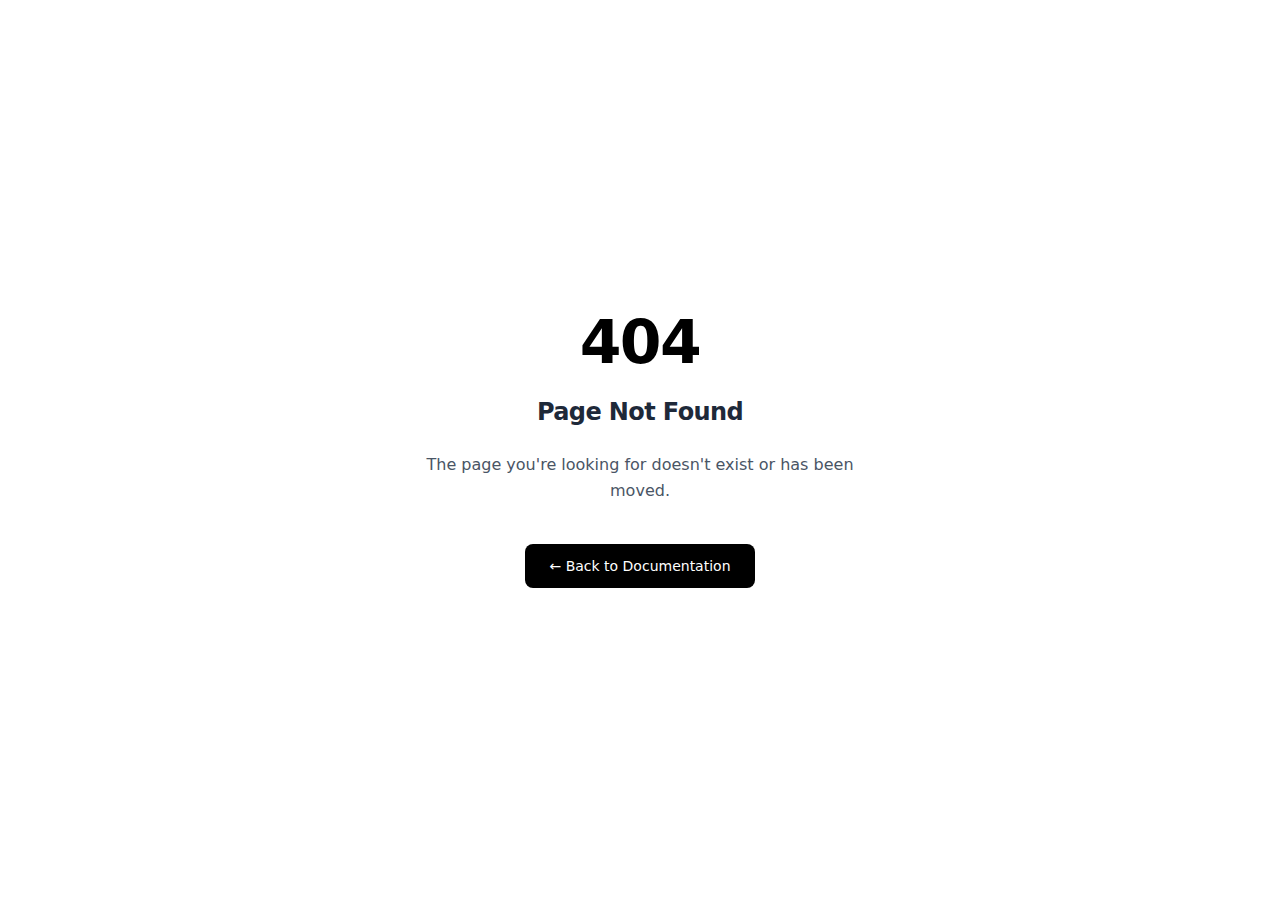
<file: 404/index.html>
<!DOCTYPE html><!--4wSIn0LPrOuQTL_f_oJ9L--><html lang="en"><head><meta charSet="utf-8"/><meta name="viewport" content="width=device-width, initial-scale=1"/><link rel="stylesheet" href="/_next/static/chunks/4f1b1506632de791.css" data-precedence="next"/><link rel="preload" as="script" fetchPriority="low" href="/_next/static/chunks/5bcee453cc4bce6d.js"/><script src="/_next/static/chunks/82abf2d65f5428ae.js" async=""></script><script src="/_next/static/chunks/0afa5e999b6c353a.js" async=""></script><script src="/_next/static/chunks/4b5ae5ebb2087f0d.js" async=""></script><script src="/_next/static/chunks/turbopack-d49027e317e54c1d.js" async=""></script><script src="/_next/static/chunks/ff1a16fafef87110.js" async=""></script><script src="/_next/static/chunks/d2be314c3ece3fbe.js" async=""></script><script src="/_next/static/chunks/7c92e96509cd355e.js" async=""></script><meta name="robots" content="noindex"/><meta name="next-size-adjust" content=""/><title>SID - Semantic Interaction Description</title><meta name="description" content="Official documentation for the SID (Semantic Interaction Description) standard - an accessibility standard for AI agents, enabling effective interactions with web applications."/><meta name="author" content="SID Standard"/><meta name="keywords" content="SID,Semantic Interaction Description,AI agents,web accessibility,browser automation,web standard,JavaScript API"/><meta name="creator" content="SID Standard"/><meta name="robots" content="index, follow"/><link rel="canonical" href="https://sid-standard.github.io/"/><meta property="og:title" content="SID - Semantic Interaction Description"/><meta property="og:description" content="Official documentation for the SID standard - an accessibility standard for AI agents."/><meta property="og:url" content="https://sid-standard.github.io/"/><meta property="og:site_name" content="SID Standard"/><meta property="og:locale" content="en_US"/><meta property="og:image" content="https://sid-standard.github.io/og.png"/><meta property="og:image:width" content="1200"/><meta property="og:image:height" content="630"/><meta property="og:image:alt" content="SID - Semantic Interaction Description"/><meta property="og:type" content="website"/><meta name="twitter:card" content="summary_large_image"/><meta name="twitter:title" content="SID - Semantic Interaction Description"/><meta name="twitter:description" content="A standard that enables AI agents to understand and interact with web applications reliably and efficiently."/><meta name="twitter:image" content="https://sid-standard.github.io/og.png"/><link rel="icon" href="/favicon.ico?favicon.c2cf7d0b.ico" sizes="48x48" type="image/x-icon"/><script src="/_next/static/chunks/a6dad97d9634a72d.js" noModule=""></script></head><body class="geist_a71539c9-module__T19VSG__variable geist_mono_8d43a2aa-module__8Li5zG__variable antialiased"><div hidden=""><!--$--><!--/$--></div><div class="flex min-h-screen items-center justify-center bg-white"><main class="flex flex-col items-center gap-6 p-8 text-center"><h1 class="text-6xl font-bold text-black">404</h1><h2 class="text-2xl font-semibold text-gray-800">Page Not Found</h2><p class="max-w-md text-gray-600">The page you&#x27;re looking for doesn&#x27;t exist or has been moved.</p><a class="mt-4 inline-flex items-center gap-2 rounded-md bg-black px-6 py-3 text-sm font-medium text-white transition-colors hover:bg-gray-800" href="/">← Back to Documentation</a></main></div><!--$--><!--/$--><script src="/_next/static/chunks/5bcee453cc4bce6d.js" id="_R_" async=""></script><script>(self.__next_f=self.__next_f||[]).push([0])</script><script>self.__next_f.push([1,"1:\"$Sreact.fragment\"\n2:I[39756,[\"/_next/static/chunks/ff1a16fafef87110.js\",\"/_next/static/chunks/d2be314c3ece3fbe.js\"],\"default\"]\n3:I[37457,[\"/_next/static/chunks/ff1a16fafef87110.js\",\"/_next/static/chunks/d2be314c3ece3fbe.js\"],\"default\"]\n4:I[22016,[\"/_next/static/chunks/7c92e96509cd355e.js\"],\"\"]\n5:I[97367,[\"/_next/static/chunks/ff1a16fafef87110.js\",\"/_next/static/chunks/d2be314c3ece3fbe.js\"],\"OutletBoundary\"]\n6:\"$Sreact.suspense\"\n8:I[97367,[\"/_next/static/chunks/ff1a16fafef87110.js\",\"/_next/static/chunks/d2be314c3ece3fbe.js\"],\"ViewportBoundary\"]\na:I[97367,[\"/_next/static/chunks/ff1a16fafef87110.js\",\"/_next/static/chunks/d2be314c3ece3fbe.js\"],\"MetadataBoundary\"]\nc:I[68027,[\"/_next/static/chunks/ff1a16fafef87110.js\",\"/_next/static/chunks/d2be314c3ece3fbe.js\"],\"default\"]\n:HL[\"/_next/static/chunks/4f1b1506632de791.css\",\"style\"]\n"])</script><script>self.__next_f.push([1,"0:{\"P\":null,\"b\":\"4wSIn0LPrOuQTL_f-oJ9L\",\"c\":[\"\",\"_not-found\",\"\"],\"q\":\"\",\"i\":false,\"f\":[[[\"\",{\"children\":[\"/_not-found\",{\"children\":[\"__PAGE__\",{}]}]},\"$undefined\",\"$undefined\",true],[[\"$\",\"$1\",\"c\",{\"children\":[[[\"$\",\"link\",\"0\",{\"rel\":\"stylesheet\",\"href\":\"/_next/static/chunks/4f1b1506632de791.css\",\"precedence\":\"next\",\"crossOrigin\":\"$undefined\",\"nonce\":\"$undefined\"}]],[\"$\",\"html\",null,{\"lang\":\"en\",\"children\":[\"$\",\"body\",null,{\"className\":\"geist_a71539c9-module__T19VSG__variable geist_mono_8d43a2aa-module__8Li5zG__variable antialiased\",\"children\":[\"$\",\"$L2\",null,{\"parallelRouterKey\":\"children\",\"error\":\"$undefined\",\"errorStyles\":\"$undefined\",\"errorScripts\":\"$undefined\",\"template\":[\"$\",\"$L3\",null,{}],\"templateStyles\":\"$undefined\",\"templateScripts\":\"$undefined\",\"notFound\":[[\"$\",\"div\",null,{\"className\":\"flex min-h-screen items-center justify-center bg-white\",\"children\":[\"$\",\"main\",null,{\"className\":\"flex flex-col items-center gap-6 p-8 text-center\",\"children\":[[\"$\",\"h1\",null,{\"className\":\"text-6xl font-bold text-black\",\"children\":\"404\"}],[\"$\",\"h2\",null,{\"className\":\"text-2xl font-semibold text-gray-800\",\"children\":\"Page Not Found\"}],[\"$\",\"p\",null,{\"className\":\"max-w-md text-gray-600\",\"children\":\"The page you're looking for doesn't exist or has been moved.\"}],[\"$\",\"$L4\",null,{\"href\":\"/\",\"className\":\"mt-4 inline-flex items-center gap-2 rounded-md bg-black px-6 py-3 text-sm font-medium text-white transition-colors hover:bg-gray-800\",\"children\":\"← Back to Documentation\"}]]}]}],[]],\"forbidden\":\"$undefined\",\"unauthorized\":\"$undefined\"}]}]}]]}],{\"children\":[[\"$\",\"$1\",\"c\",{\"children\":[null,[\"$\",\"$L2\",null,{\"parallelRouterKey\":\"children\",\"error\":\"$undefined\",\"errorStyles\":\"$undefined\",\"errorScripts\":\"$undefined\",\"template\":[\"$\",\"$L3\",null,{}],\"templateStyles\":\"$undefined\",\"templateScripts\":\"$undefined\",\"notFound\":\"$undefined\",\"forbidden\":\"$undefined\",\"unauthorized\":\"$undefined\"}]]}],{\"children\":[[\"$\",\"$1\",\"c\",{\"children\":[[\"$\",\"div\",null,{\"className\":\"flex min-h-screen items-center justify-center bg-white\",\"children\":[\"$\",\"main\",null,{\"className\":\"flex flex-col items-center gap-6 p-8 text-center\",\"children\":[[\"$\",\"h1\",null,{\"className\":\"text-6xl font-bold text-black\",\"children\":\"404\"}],[\"$\",\"h2\",null,{\"className\":\"text-2xl font-semibold text-gray-800\",\"children\":\"Page Not Found\"}],[\"$\",\"p\",null,{\"className\":\"max-w-md text-gray-600\",\"children\":\"The page you're looking for doesn't exist or has been moved.\"}],[\"$\",\"$L4\",null,{\"href\":\"/\",\"className\":\"mt-4 inline-flex items-center gap-2 rounded-md bg-black px-6 py-3 text-sm font-medium text-white transition-colors hover:bg-gray-800\",\"children\":\"← Back to Documentation\"}]]}]}],[[\"$\",\"script\",\"script-0\",{\"src\":\"/_next/static/chunks/7c92e96509cd355e.js\",\"async\":true,\"nonce\":\"$undefined\"}]],[\"$\",\"$L5\",null,{\"children\":[\"$\",\"$6\",null,{\"name\":\"Next.MetadataOutlet\",\"children\":\"$@7\"}]}]]}],{},null,false,false]},null,false,false]},null,false,false],[\"$\",\"$1\",\"h\",{\"children\":[[\"$\",\"meta\",null,{\"name\":\"robots\",\"content\":\"noindex\"}],[\"$\",\"$L8\",null,{\"children\":\"$L9\"}],[\"$\",\"div\",null,{\"hidden\":true,\"children\":[\"$\",\"$La\",null,{\"children\":[\"$\",\"$6\",null,{\"name\":\"Next.Metadata\",\"children\":\"$Lb\"}]}]}],[\"$\",\"meta\",null,{\"name\":\"next-size-adjust\",\"content\":\"\"}]]}],false]],\"m\":\"$undefined\",\"G\":[\"$c\",\"$undefined\"],\"S\":true}\n"])</script><script>self.__next_f.push([1,"9:[[\"$\",\"meta\",\"0\",{\"charSet\":\"utf-8\"}],[\"$\",\"meta\",\"1\",{\"name\":\"viewport\",\"content\":\"width=device-width, initial-scale=1\"}]]\n"])</script><script>self.__next_f.push([1,"d:I[27201,[\"/_next/static/chunks/ff1a16fafef87110.js\",\"/_next/static/chunks/d2be314c3ece3fbe.js\"],\"IconMark\"]\n7:null\n"])</script><script>self.__next_f.push([1,"b:[[\"$\",\"title\",\"0\",{\"children\":\"SID - Semantic Interaction Description\"}],[\"$\",\"meta\",\"1\",{\"name\":\"description\",\"content\":\"Official documentation for the SID (Semantic Interaction Description) standard - an accessibility standard for AI agents, enabling effective interactions with web applications.\"}],[\"$\",\"meta\",\"2\",{\"name\":\"author\",\"content\":\"SID Standard\"}],[\"$\",\"meta\",\"3\",{\"name\":\"keywords\",\"content\":\"SID,Semantic Interaction Description,AI agents,web accessibility,browser automation,web standard,JavaScript API\"}],[\"$\",\"meta\",\"4\",{\"name\":\"creator\",\"content\":\"SID Standard\"}],[\"$\",\"meta\",\"5\",{\"name\":\"robots\",\"content\":\"index, follow\"}],[\"$\",\"link\",\"6\",{\"rel\":\"canonical\",\"href\":\"https://sid-standard.github.io/\"}],[\"$\",\"meta\",\"7\",{\"property\":\"og:title\",\"content\":\"SID - Semantic Interaction Description\"}],[\"$\",\"meta\",\"8\",{\"property\":\"og:description\",\"content\":\"Official documentation for the SID standard - an accessibility standard for AI agents.\"}],[\"$\",\"meta\",\"9\",{\"property\":\"og:url\",\"content\":\"https://sid-standard.github.io/\"}],[\"$\",\"meta\",\"10\",{\"property\":\"og:site_name\",\"content\":\"SID Standard\"}],[\"$\",\"meta\",\"11\",{\"property\":\"og:locale\",\"content\":\"en_US\"}],[\"$\",\"meta\",\"12\",{\"property\":\"og:image\",\"content\":\"https://sid-standard.github.io/og.png\"}],[\"$\",\"meta\",\"13\",{\"property\":\"og:image:width\",\"content\":\"1200\"}],[\"$\",\"meta\",\"14\",{\"property\":\"og:image:height\",\"content\":\"630\"}],[\"$\",\"meta\",\"15\",{\"property\":\"og:image:alt\",\"content\":\"SID - Semantic Interaction Description\"}],[\"$\",\"meta\",\"16\",{\"property\":\"og:type\",\"content\":\"website\"}],[\"$\",\"meta\",\"17\",{\"name\":\"twitter:card\",\"content\":\"summary_large_image\"}],[\"$\",\"meta\",\"18\",{\"name\":\"twitter:title\",\"content\":\"SID - Semantic Interaction Description\"}],[\"$\",\"meta\",\"19\",{\"name\":\"twitter:description\",\"content\":\"A standard that enables AI agents to understand and interact with web applications reliably and efficiently.\"}],[\"$\",\"meta\",\"20\",{\"name\":\"twitter:image\",\"content\":\"https://sid-standard.github.io/og.png\"}],[\"$\",\"link\",\"21\",{\"rel\":\"icon\",\"href\":\"/favicon.ico?favicon.c2cf7d0b.ico\",\"sizes\":\"48x48\",\"type\":\"image/x-icon\"}],[\"$\",\"$Ld\",\"22\",{}]]\n"])</script></body></html>
</file>
<file: _next/static/chunks/4f1b1506632de791.css>
@font-face{font-family:Geist;font-style:normal;font-weight:100 900;font-display:swap;src:url(../media/8a480f0b521d4e75-s.8e0177b5.woff2)format("woff2");unicode-range:U+301,U+400-45F,U+490-491,U+4B0-4B1,U+2116}@font-face{font-family:Geist;font-style:normal;font-weight:100 900;font-display:swap;src:url(../media/7178b3e590c64307-s.b97b3418.woff2)format("woff2");unicode-range:U+100-2BA,U+2BD-2C5,U+2C7-2CC,U+2CE-2D7,U+2DD-2FF,U+304,U+308,U+329,U+1D00-1DBF,U+1E00-1E9F,U+1EF2-1EFF,U+2020,U+20A0-20AB,U+20AD-20C0,U+2113,U+2C60-2C7F,U+A720-A7FF}@font-face{font-family:Geist;font-style:normal;font-weight:100 900;font-display:swap;src:url(../media/caa3a2e1cccd8315-s.p.853070df.woff2)format("woff2");unicode-range:U+??,U+131,U+152-153,U+2BB-2BC,U+2C6,U+2DA,U+2DC,U+304,U+308,U+329,U+2000-206F,U+20AC,U+2122,U+2191,U+2193,U+2212,U+2215,U+FEFF,U+FFFD}@font-face{font-family:Geist Fallback;src:local(Arial);ascent-override:95.94%;descent-override:28.16%;line-gap-override:0.0%;size-adjust:104.76%}.geist_a71539c9-module__T19VSG__className{font-family:Geist,Geist Fallback;font-style:normal}.geist_a71539c9-module__T19VSG__variable{--font-geist-sans:"Geist","Geist Fallback"}
@font-face{font-family:Geist Mono;font-style:normal;font-weight:100 900;font-display:swap;src:url(../media/4fa387ec64143e14-s.c1fdd6c2.woff2)format("woff2");unicode-range:U+301,U+400-45F,U+490-491,U+4B0-4B1,U+2116}@font-face{font-family:Geist Mono;font-style:normal;font-weight:100 900;font-display:swap;src:url(../media/bbc41e54d2fcbd21-s.799d8ef8.woff2)format("woff2");unicode-range:U+100-2BA,U+2BD-2C5,U+2C7-2CC,U+2CE-2D7,U+2DD-2FF,U+304,U+308,U+329,U+1D00-1DBF,U+1E00-1E9F,U+1EF2-1EFF,U+2020,U+20A0-20AB,U+20AD-20C0,U+2113,U+2C60-2C7F,U+A720-A7FF}@font-face{font-family:Geist Mono;font-style:normal;font-weight:100 900;font-display:swap;src:url(../media/797e433ab948586e-s.p.dbea232f.woff2)format("woff2");unicode-range:U+??,U+131,U+152-153,U+2BB-2BC,U+2C6,U+2DA,U+2DC,U+304,U+308,U+329,U+2000-206F,U+20AC,U+2122,U+2191,U+2193,U+2212,U+2215,U+FEFF,U+FFFD}@font-face{font-family:Geist Mono Fallback;src:local(Arial);ascent-override:74.67%;descent-override:21.92%;line-gap-override:0.0%;size-adjust:134.59%}.geist_mono_8d43a2aa-module__8Li5zG__className{font-family:Geist Mono,Geist Mono Fallback;font-style:normal}.geist_mono_8d43a2aa-module__8Li5zG__variable{--font-geist-mono:"Geist Mono","Geist Mono Fallback"}
@layer properties{@supports (((-webkit-hyphens:none)) and (not (margin-trim:inline))) or ((-moz-orient:inline) and (not (color:rgb(from red r g b)))){*,:before,:after,::backdrop{--tw-space-y-reverse:0;--tw-border-style:solid;--tw-leading:initial;--tw-font-weight:initial;--tw-tracking:initial;--tw-shadow:0 0 #0000;--tw-shadow-color:initial;--tw-shadow-alpha:100%;--tw-inset-shadow:0 0 #0000;--tw-inset-shadow-color:initial;--tw-inset-shadow-alpha:100%;--tw-ring-color:initial;--tw-ring-shadow:0 0 #0000;--tw-inset-ring-color:initial;--tw-inset-ring-shadow:0 0 #0000;--tw-ring-inset:initial;--tw-ring-offset-width:0px;--tw-ring-offset-color:#fff;--tw-ring-offset-shadow:0 0 #0000;--tw-outline-style:solid;--tw-blur:initial;--tw-brightness:initial;--tw-contrast:initial;--tw-grayscale:initial;--tw-hue-rotate:initial;--tw-invert:initial;--tw-opacity:initial;--tw-saturate:initial;--tw-sepia:initial;--tw-drop-shadow:initial;--tw-drop-shadow-color:initial;--tw-drop-shadow-alpha:100%;--tw-drop-shadow-size:initial;--tw-ease:initial;--tw-duration:initial;--tw-animation-delay:0s;--tw-animation-direction:normal;--tw-animation-duration:initial;--tw-animation-fill-mode:none;--tw-animation-iteration-count:1;--tw-enter-blur:0;--tw-enter-opacity:1;--tw-enter-rotate:0;--tw-enter-scale:1;--tw-enter-translate-x:0;--tw-enter-translate-y:0;--tw-exit-blur:0;--tw-exit-opacity:1;--tw-exit-rotate:0;--tw-exit-scale:1;--tw-exit-translate-x:0;--tw-exit-translate-y:0}}}@layer theme{:root,:host{--color-red-400:#ff6568;--color-red-500:#fb2c36;--color-red-600:#e40014;--color-green-400:#05df72;--color-green-500:#00c758;--color-green-600:#00a544;--color-gray-600:#4a5565;--color-gray-800:#1e2939;--color-black:#000;--color-white:#fff;--spacing:.25rem;--container-sm:24rem;--container-md:28rem;--container-4xl:56rem;--container-7xl:80rem;--text-xs:.75rem;--text-xs--line-height:calc(1/.75);--text-sm:.875rem;--text-sm--line-height:calc(1.25/.875);--text-base:1rem;--text-base--line-height:calc(1.5/1);--text-lg:1.125rem;--text-lg--line-height:calc(1.75/1.125);--text-xl:1.25rem;--text-xl--line-height:calc(1.75/1.25);--text-2xl:1.5rem;--text-2xl--line-height:calc(2/1.5);--text-3xl:1.875rem;--text-3xl--line-height:calc(2.25/1.875);--text-4xl:2.25rem;--text-4xl--line-height:calc(2.5/2.25);--text-6xl:3.75rem;--text-6xl--line-height:1;--font-weight-normal:400;--font-weight-medium:500;--font-weight-semibold:600;--font-weight-bold:700;--tracking-tight:-.025em;--tracking-wide:.025em;--leading-relaxed:1.625;--radius-xs:.125rem;--ease-in-out:cubic-bezier(.4,0,.2,1);--default-transition-duration:.15s;--default-transition-timing-function:cubic-bezier(.4,0,.2,1);--default-font-family:var(--font-geist-sans);--default-mono-font-family:var(--font-geist-mono)}@supports (color:lab(0% 0 0)){:root,:host{--color-red-400:lab(63.7053% 60.7449 31.3109);--color-red-500:lab(55.4814% 75.0732 48.8528);--color-red-600:lab(48.4493% 77.4328 61.5452);--color-green-400:lab(78.503% -64.9265 39.7492);--color-green-500:lab(70.5521% -66.5147 45.8072);--color-green-600:lab(59.0978% -58.6621 41.2579);--color-gray-600:lab(35.6337% -1.58697 -10.8425);--color-gray-800:lab(16.1051% -1.18239 -11.7533)}}}@layer base{*,:after,:before,::backdrop{box-sizing:border-box;border:0 solid;margin:0;padding:0}::file-selector-button{box-sizing:border-box;border:0 solid;margin:0;padding:0}html,:host{-webkit-text-size-adjust:100%;tab-size:4;line-height:1.5;font-family:var(--default-font-family,ui-sans-serif,system-ui,sans-serif,"Apple Color Emoji","Segoe UI Emoji","Segoe UI Symbol","Noto Color Emoji");font-feature-settings:var(--default-font-feature-settings,normal);font-variation-settings:var(--default-font-variation-settings,normal);-webkit-tap-highlight-color:transparent}hr{height:0;color:inherit;border-top-width:1px}abbr:where([title]){-webkit-text-decoration:underline dotted;text-decoration:underline dotted}h1,h2,h3,h4,h5,h6{font-size:inherit;font-weight:inherit}a{color:inherit;-webkit-text-decoration:inherit;-webkit-text-decoration:inherit;-webkit-text-decoration:inherit;-webkit-text-decoration:inherit;text-decoration:inherit}b,strong{font-weight:bolder}code,kbd,samp,pre{font-family:var(--default-mono-font-family,ui-monospace,SFMono-Regular,Menlo,Monaco,Consolas,"Liberation Mono","Courier New",monospace);font-feature-settings:var(--default-mono-font-feature-settings,normal);font-variation-settings:var(--default-mono-font-variation-settings,normal);font-size:1em}small{font-size:80%}sub,sup{vertical-align:baseline;font-size:75%;line-height:0;position:relative}sub{bottom:-.25em}sup{top:-.5em}table{text-indent:0;border-color:inherit;border-collapse:collapse}:-moz-focusring{outline:auto}progress{vertical-align:baseline}summary{display:list-item}ol,ul,menu{list-style:none}img,svg,video,canvas,audio,iframe,embed,object{vertical-align:middle;display:block}img,video{max-width:100%;height:auto}button,input,select,optgroup,textarea{font:inherit;font-feature-settings:inherit;font-variation-settings:inherit;letter-spacing:inherit;color:inherit;opacity:1;background-color:#0000;border-radius:0}::file-selector-button{font:inherit;font-feature-settings:inherit;font-variation-settings:inherit;letter-spacing:inherit;color:inherit;opacity:1;background-color:#0000;border-radius:0}:where(select:is([multiple],[size])) optgroup{font-weight:bolder}:where(select:is([multiple],[size])) optgroup option{padding-inline-start:20px}::file-selector-button{margin-inline-end:4px}::placeholder{opacity:1}@supports (not ((-webkit-appearance:-apple-pay-button))) or (contain-intrinsic-size:1px){::placeholder{color:currentColor}@supports (color:color-mix(in lab, red, red)){::placeholder{color:color-mix(in oklab,currentcolor 50%,transparent)}}}textarea{resize:vertical}::-webkit-search-decoration{-webkit-appearance:none}::-webkit-date-and-time-value{min-height:1lh;text-align:inherit}::-webkit-datetime-edit{display:inline-flex}::-webkit-datetime-edit-fields-wrapper{padding:0}::-webkit-datetime-edit{padding-block:0}::-webkit-datetime-edit-year-field{padding-block:0}::-webkit-datetime-edit-month-field{padding-block:0}::-webkit-datetime-edit-day-field{padding-block:0}::-webkit-datetime-edit-hour-field{padding-block:0}::-webkit-datetime-edit-minute-field{padding-block:0}::-webkit-datetime-edit-second-field{padding-block:0}::-webkit-datetime-edit-millisecond-field{padding-block:0}::-webkit-datetime-edit-meridiem-field{padding-block:0}::-webkit-calendar-picker-indicator{line-height:1}:-moz-ui-invalid{box-shadow:none}button,input:where([type=button],[type=reset],[type=submit]){appearance:button}::file-selector-button{appearance:button}::-webkit-inner-spin-button{height:auto}::-webkit-outer-spin-button{height:auto}[hidden]:where(:not([hidden=until-found])){display:none!important}*{border-color:var(--border);outline-color:var(--ring)}@supports (color:color-mix(in lab, red, red)){*{outline-color:color-mix(in oklab,var(--ring)50%,transparent)}}body{background-color:var(--background);color:var(--foreground)}html{-webkit-font-smoothing:antialiased;-moz-osx-font-smoothing:grayscale;font-size:16px;line-height:1.6}h1,h2,h3,h4,h5,h6{--tw-font-weight:var(--font-weight-semibold);font-weight:var(--font-weight-semibold);--tw-tracking:var(--tracking-tight);letter-spacing:var(--tracking-tight)}h1{font-size:var(--text-3xl);line-height:var(--tw-leading,var(--text-3xl--line-height))}@media (min-width:48rem){h1{font-size:var(--text-4xl);line-height:var(--tw-leading,var(--text-4xl--line-height))}}h2{font-size:var(--text-2xl);line-height:var(--tw-leading,var(--text-2xl--line-height))}@media (min-width:48rem){h2{font-size:var(--text-3xl);line-height:var(--tw-leading,var(--text-3xl--line-height))}}h3{font-size:var(--text-xl);line-height:var(--tw-leading,var(--text-xl--line-height))}@media (min-width:48rem){h3{font-size:var(--text-2xl);line-height:var(--tw-leading,var(--text-2xl--line-height))}}h4{font-size:var(--text-lg);line-height:var(--tw-leading,var(--text-lg--line-height))}@media (min-width:48rem){h4{font-size:var(--text-xl);line-height:var(--tw-leading,var(--text-xl--line-height))}}code{background-color:var(--muted);padding-inline:calc(var(--spacing)*1.5);padding-block:calc(var(--spacing)*.5);font-family:var(--font-geist-mono);font-size:var(--text-sm);line-height:var(--tw-leading,var(--text-sm--line-height));border-radius:.25rem}pre code{padding:calc(var(--spacing)*0);background-color:#0000}pre{border-radius:var(--radius);background-color:var(--muted);padding:calc(var(--spacing)*4);overflow-x:auto}}@layer components{.prose-container h1{margin-top:calc(var(--spacing)*0);margin-bottom:calc(var(--spacing)*6);font-size:var(--text-3xl);line-height:var(--tw-leading,var(--text-3xl--line-height));--tw-font-weight:var(--font-weight-bold);font-weight:var(--font-weight-bold)}@media (min-width:48rem){.prose-container h1{font-size:var(--text-4xl);line-height:var(--tw-leading,var(--text-4xl--line-height))}}.prose-container h2{margin-top:calc(var(--spacing)*10);margin-bottom:calc(var(--spacing)*4);border-bottom-style:var(--tw-border-style);padding-bottom:calc(var(--spacing)*2);font-size:var(--text-2xl);line-height:var(--tw-leading,var(--text-2xl--line-height));--tw-font-weight:var(--font-weight-semibold);font-weight:var(--font-weight-semibold);border-bottom-width:1px}@media (min-width:48rem){.prose-container h2{font-size:var(--text-3xl);line-height:var(--tw-leading,var(--text-3xl--line-height))}}.prose-container h3{margin-top:calc(var(--spacing)*8);margin-bottom:calc(var(--spacing)*3);font-size:var(--text-xl);line-height:var(--tw-leading,var(--text-xl--line-height));--tw-font-weight:var(--font-weight-semibold);font-weight:var(--font-weight-semibold)}@media (min-width:48rem){.prose-container h3{font-size:var(--text-2xl);line-height:var(--tw-leading,var(--text-2xl--line-height))}}.prose-container h4{margin-top:calc(var(--spacing)*6);margin-bottom:calc(var(--spacing)*2);font-size:var(--text-lg);line-height:var(--tw-leading,var(--text-lg--line-height));--tw-font-weight:var(--font-weight-semibold);font-weight:var(--font-weight-semibold)}@media (min-width:48rem){.prose-container h4{font-size:var(--text-xl);line-height:var(--tw-leading,var(--text-xl--line-height))}}.prose-container p{margin-bottom:calc(var(--spacing)*4);--tw-leading:calc(var(--spacing)*7);line-height:calc(var(--spacing)*7)}.prose-container ul,.prose-container ol{margin-bottom:calc(var(--spacing)*4);padding-left:calc(var(--spacing)*6)}.prose-container ul{list-style-type:disc}.prose-container ol{list-style-type:decimal}.prose-container li{margin-bottom:calc(var(--spacing)*2);--tw-leading:calc(var(--spacing)*7);line-height:calc(var(--spacing)*7)}.prose-container li>ul,.prose-container li>ol{margin-top:calc(var(--spacing)*2);margin-bottom:calc(var(--spacing)*0)}.prose-container a{text-underline-offset:4px;transition-property:color,background-color,border-color,outline-color,text-decoration-color,fill,stroke,--tw-gradient-from,--tw-gradient-via,--tw-gradient-to;transition-timing-function:var(--tw-ease,var(--default-transition-timing-function));transition-duration:var(--tw-duration,var(--default-transition-duration));text-decoration-line:underline}@media (hover:hover){.prose-container a:hover{color:var(--muted-foreground)}}.prose-container blockquote{margin-block:calc(var(--spacing)*4);border-left-style:var(--tw-border-style);border-left-width:4px;border-color:var(--border);padding-left:calc(var(--spacing)*4);color:var(--muted-foreground);font-style:italic}.prose-container hr{margin-block:calc(var(--spacing)*8);border-color:var(--border)}.prose-container table{margin-bottom:calc(var(--spacing)*6);border-collapse:collapse;width:100%}.prose-container th{border-style:var(--tw-border-style);border-width:1px;border-color:var(--border);background-color:var(--muted);padding-inline:calc(var(--spacing)*4);padding-block:calc(var(--spacing)*2);text-align:left;--tw-font-weight:var(--font-weight-semibold);font-weight:var(--font-weight-semibold)}.prose-container td{border-style:var(--tw-border-style);border-width:1px;border-color:var(--border);padding-inline:calc(var(--spacing)*4);padding-block:calc(var(--spacing)*2)}.prose-container pre{margin-top:calc(var(--spacing)*4);margin-bottom:calc(var(--spacing)*6)}.prose-container :not(pre)>code{background-color:var(--muted);padding-inline:calc(var(--spacing)*1.5);padding-block:calc(var(--spacing)*.5);font-family:var(--font-geist-mono);font-size:var(--text-sm);line-height:var(--tw-leading,var(--text-sm--line-height));border-radius:.25rem}.prose-container strong{--tw-font-weight:var(--font-weight-semibold);font-weight:var(--font-weight-semibold)}.prose-container em{font-style:italic}.prose-container dl{margin-bottom:calc(var(--spacing)*4)}.prose-container dt{margin-top:calc(var(--spacing)*4);--tw-font-weight:var(--font-weight-semibold);font-weight:var(--font-weight-semibold)}.prose-container dd{margin-bottom:calc(var(--spacing)*2);margin-left:calc(var(--spacing)*4);color:var(--muted-foreground)}}@layer utilities{.\@container\/card-header{container:card-header/inline-size}.visible{visibility:visible}.sr-only{clip-path:inset(50%);white-space:nowrap;border-width:0;width:1px;height:1px;margin:-1px;padding:0;position:absolute;overflow:hidden}.absolute{position:absolute}.fixed{position:fixed}.relative{position:relative}.static{position:static}.sticky{position:sticky}.inset-0{inset:calc(var(--spacing)*0)}.inset-x-0{inset-inline:calc(var(--spacing)*0)}.inset-y-0{inset-block:calc(var(--spacing)*0)}.top-0{top:calc(var(--spacing)*0)}.top-4{top:calc(var(--spacing)*4)}.right-0{right:calc(var(--spacing)*0)}.right-4{right:calc(var(--spacing)*4)}.bottom-0{bottom:calc(var(--spacing)*0)}.left-0{left:calc(var(--spacing)*0)}.z-50{z-index:50}.col-start-2{grid-column-start:2}.row-span-2{grid-row:span 2/span 2}.row-start-1{grid-row-start:1}.container{width:100%}@media (min-width:40rem){.container{max-width:40rem}}@media (min-width:48rem){.container{max-width:48rem}}@media (min-width:64rem){.container{max-width:64rem}}@media (min-width:80rem){.container{max-width:80rem}}@media (min-width:96rem){.container{max-width:96rem}}.m-0{margin:calc(var(--spacing)*0)}.mx-auto{margin-inline:auto}.my-6{margin-block:calc(var(--spacing)*6)}.mt-0{margin-top:calc(var(--spacing)*0)}.mt-2{margin-top:calc(var(--spacing)*2)}.mt-4{margin-top:calc(var(--spacing)*4)}.mt-6{margin-top:calc(var(--spacing)*6)}.mt-8{margin-top:calc(var(--spacing)*8)}.mt-12{margin-top:calc(var(--spacing)*12)}.mt-auto{margin-top:auto}.mr-2{margin-right:calc(var(--spacing)*2)}.mb-0{margin-bottom:calc(var(--spacing)*0)}.mb-1{margin-bottom:calc(var(--spacing)*1)}.mb-2{margin-bottom:calc(var(--spacing)*2)}.mb-3{margin-bottom:calc(var(--spacing)*3)}.mb-4{margin-bottom:calc(var(--spacing)*4)}.mb-6{margin-bottom:calc(var(--spacing)*6)}.mb-8{margin-bottom:calc(var(--spacing)*8)}.ml-2{margin-left:calc(var(--spacing)*2)}.ml-4{margin-left:calc(var(--spacing)*4)}.block{display:block}.flex{display:flex}.grid{display:grid}.hidden{display:none}.inline{display:inline}.inline-flex{display:inline-flex}.table{display:table}.size-4{width:calc(var(--spacing)*4);height:calc(var(--spacing)*4)}.size-8{width:calc(var(--spacing)*8);height:calc(var(--spacing)*8)}.size-9{width:calc(var(--spacing)*9);height:calc(var(--spacing)*9)}.size-10{width:calc(var(--spacing)*10);height:calc(var(--spacing)*10)}.size-full{width:100%;height:100%}.h-2\.5{height:calc(var(--spacing)*2.5)}.h-3{height:calc(var(--spacing)*3)}.h-4{height:calc(var(--spacing)*4)}.h-5{height:calc(var(--spacing)*5)}.h-6{height:calc(var(--spacing)*6)}.h-8{height:calc(var(--spacing)*8)}.h-9{height:calc(var(--spacing)*9)}.h-10{height:calc(var(--spacing)*10)}.h-12{height:calc(var(--spacing)*12)}.h-14{height:calc(var(--spacing)*14)}.h-16{height:calc(var(--spacing)*16)}.h-auto{height:auto}.h-full{height:100%}.min-h-screen{min-height:100vh}.w-2\.5{width:calc(var(--spacing)*2.5)}.w-3{width:calc(var(--spacing)*3)}.w-3\/4{width:75%}.w-4{width:calc(var(--spacing)*4)}.w-5{width:calc(var(--spacing)*5)}.w-6{width:calc(var(--spacing)*6)}.w-8{width:calc(var(--spacing)*8)}.w-10{width:calc(var(--spacing)*10)}.w-12{width:calc(var(--spacing)*12)}.w-16{width:calc(var(--spacing)*16)}.w-64{width:calc(var(--spacing)*64)}.w-fit{width:fit-content}.w-full{width:100%}.max-w-4xl{max-width:var(--container-4xl)}.max-w-7xl{max-width:var(--container-7xl)}.max-w-md{max-width:var(--container-md)}.min-w-0{min-width:calc(var(--spacing)*0)}.min-w-\[3ch\]{min-width:3ch}.flex-1{flex:1}.shrink-0{flex-shrink:0}.border-collapse{border-collapse:collapse}.touch-none{touch-action:none}.list-inside{list-style-position:inside}.list-decimal{list-style-type:decimal}.list-disc{list-style-type:disc}.auto-rows-min{grid-auto-rows:min-content}.grid-cols-1{grid-template-columns:repeat(1,minmax(0,1fr))}.grid-rows-\[auto_auto\]{grid-template-rows:auto auto}.flex-col{flex-direction:column}.flex-row{flex-direction:row}.flex-row-reverse{flex-direction:row-reverse}.items-center{align-items:center}.items-end{align-items:flex-end}.items-start{align-items:flex-start}.justify-between{justify-content:space-between}.justify-center{justify-content:center}.gap-1{gap:calc(var(--spacing)*1)}.gap-1\.5{gap:calc(var(--spacing)*1.5)}.gap-2{gap:calc(var(--spacing)*2)}.gap-3{gap:calc(var(--spacing)*3)}.gap-4{gap:calc(var(--spacing)*4)}.gap-6{gap:calc(var(--spacing)*6)}:where(.space-y-1>:not(:last-child)){--tw-space-y-reverse:0;margin-block-start:calc(calc(var(--spacing)*1)*var(--tw-space-y-reverse));margin-block-end:calc(calc(var(--spacing)*1)*calc(1 - var(--tw-space-y-reverse)))}:where(.space-y-2>:not(:last-child)){--tw-space-y-reverse:0;margin-block-start:calc(calc(var(--spacing)*2)*var(--tw-space-y-reverse));margin-block-end:calc(calc(var(--spacing)*2)*calc(1 - var(--tw-space-y-reverse)))}:where(.space-y-4>:not(:last-child)){--tw-space-y-reverse:0;margin-block-start:calc(calc(var(--spacing)*4)*var(--tw-space-y-reverse));margin-block-end:calc(calc(var(--spacing)*4)*calc(1 - var(--tw-space-y-reverse)))}:where(.space-y-6>:not(:last-child)){--tw-space-y-reverse:0;margin-block-start:calc(calc(var(--spacing)*6)*var(--tw-space-y-reverse));margin-block-end:calc(calc(var(--spacing)*6)*calc(1 - var(--tw-space-y-reverse)))}:where(.space-y-12>:not(:last-child)){--tw-space-y-reverse:0;margin-block-start:calc(calc(var(--spacing)*12)*var(--tw-space-y-reverse));margin-block-end:calc(calc(var(--spacing)*12)*calc(1 - var(--tw-space-y-reverse)))}.self-start{align-self:flex-start}.justify-self-end{justify-self:flex-end}.overflow-hidden{overflow:hidden}.overflow-x-auto{overflow-x:auto}.rounded{border-radius:.25rem}.rounded-\[inherit\]{border-radius:inherit}.rounded-full{border-radius:3.40282e38px}.rounded-lg{border-radius:var(--radius)}.rounded-md{border-radius:calc(var(--radius) - 2px)}.rounded-none{border-radius:0}.rounded-xl{border-radius:calc(var(--radius) + 4px)}.rounded-xs{border-radius:var(--radius-xs)}.border{border-style:var(--tw-border-style);border-width:1px}.border-0{border-style:var(--tw-border-style);border-width:0}.border-t{border-top-style:var(--tw-border-style);border-top-width:1px}.border-r{border-right-style:var(--tw-border-style);border-right-width:1px}.border-b{border-bottom-style:var(--tw-border-style);border-bottom-width:1px}.border-l{border-left-style:var(--tw-border-style);border-left-width:1px}.border-l-4{border-left-style:var(--tw-border-style);border-left-width:4px}.border-border{border-color:var(--border)}.border-green-500\/30{border-color:#00c7584d}@supports (color:color-mix(in lab, red, red)){.border-green-500\/30{border-color:color-mix(in oklab,var(--color-green-500)30%,transparent)}}.border-muted{border-color:var(--muted)}.border-red-500\/30{border-color:#fb2c364d}@supports (color:color-mix(in lab, red, red)){.border-red-500\/30{border-color:color-mix(in oklab,var(--color-red-500)30%,transparent)}}.border-t-transparent{border-top-color:#0000}.border-l-transparent{border-left-color:#0000}.bg-accent{background-color:var(--accent)}.bg-background{background-color:var(--background)}.bg-black{background-color:var(--color-black)}.bg-black\/50{background-color:#00000080}@supports (color:color-mix(in lab, red, red)){.bg-black\/50{background-color:color-mix(in oklab,var(--color-black)50%,transparent)}}.bg-border{background-color:var(--border)}.bg-card{background-color:var(--card)}.bg-destructive{background-color:var(--destructive)}.bg-foreground{background-color:var(--foreground)}.bg-green-500\/5{background-color:#00c7580d}@supports (color:color-mix(in lab, red, red)){.bg-green-500\/5{background-color:color-mix(in oklab,var(--color-green-500)5%,transparent)}}.bg-muted,.bg-muted\/30{background-color:var(--muted)}@supports (color:color-mix(in lab, red, red)){.bg-muted\/30{background-color:color-mix(in oklab,var(--muted)30%,transparent)}}.bg-muted\/50{background-color:var(--muted)}@supports (color:color-mix(in lab, red, red)){.bg-muted\/50{background-color:color-mix(in oklab,var(--muted)50%,transparent)}}.bg-primary,.bg-primary\/10{background-color:var(--primary)}@supports (color:color-mix(in lab, red, red)){.bg-primary\/10{background-color:color-mix(in oklab,var(--primary)10%,transparent)}}.bg-red-500\/5{background-color:#fb2c360d}@supports (color:color-mix(in lab, red, red)){.bg-red-500\/5{background-color:color-mix(in oklab,var(--color-red-500)5%,transparent)}}.bg-secondary{background-color:var(--secondary)}.bg-transparent{background-color:#0000}.bg-white{background-color:var(--color-white)}.p-0{padding:calc(var(--spacing)*0)}.p-3{padding:calc(var(--spacing)*3)}.p-4{padding:calc(var(--spacing)*4)}.p-6{padding:calc(var(--spacing)*6)}.p-8{padding:calc(var(--spacing)*8)}.p-px{padding:1px}.px-1{padding-inline:calc(var(--spacing)*1)}.px-1\.5{padding-inline:calc(var(--spacing)*1.5)}.px-2{padding-inline:calc(var(--spacing)*2)}.px-3{padding-inline:calc(var(--spacing)*3)}.px-4{padding-inline:calc(var(--spacing)*4)}.px-6{padding-inline:calc(var(--spacing)*6)}.py-0\.5{padding-block:calc(var(--spacing)*.5)}.py-1{padding-block:calc(var(--spacing)*1)}.py-2{padding-block:calc(var(--spacing)*2)}.py-3{padding-block:calc(var(--spacing)*3)}.py-4{padding-block:calc(var(--spacing)*4)}.py-6{padding-block:calc(var(--spacing)*6)}.py-8{padding-block:calc(var(--spacing)*8)}.pt-8{padding-top:calc(var(--spacing)*8)}.pr-4{padding-right:calc(var(--spacing)*4)}.pl-4{padding-left:calc(var(--spacing)*4)}.text-center{text-align:center}.text-left{text-align:left}.text-right{text-align:right}.align-top{vertical-align:top}.font-mono{font-family:var(--font-geist-mono)}.text-2xl{font-size:var(--text-2xl);line-height:var(--tw-leading,var(--text-2xl--line-height))}.text-3xl{font-size:var(--text-3xl);line-height:var(--tw-leading,var(--text-3xl--line-height))}.text-6xl{font-size:var(--text-6xl);line-height:var(--tw-leading,var(--text-6xl--line-height))}.text-base{font-size:var(--text-base);line-height:var(--tw-leading,var(--text-base--line-height))}.text-lg{font-size:var(--text-lg);line-height:var(--tw-leading,var(--text-lg--line-height))}.text-sm{font-size:var(--text-sm);line-height:var(--tw-leading,var(--text-sm--line-height))}.text-xl{font-size:var(--text-xl);line-height:var(--tw-leading,var(--text-xl--line-height))}.text-xs{font-size:var(--text-xs);line-height:var(--tw-leading,var(--text-xs--line-height))}.leading-7{--tw-leading:calc(var(--spacing)*7);line-height:calc(var(--spacing)*7)}.leading-none{--tw-leading:1;line-height:1}.leading-relaxed{--tw-leading:var(--leading-relaxed);line-height:var(--leading-relaxed)}.font-bold{--tw-font-weight:var(--font-weight-bold);font-weight:var(--font-weight-bold)}.font-medium{--tw-font-weight:var(--font-weight-medium);font-weight:var(--font-weight-medium)}.font-normal{--tw-font-weight:var(--font-weight-normal);font-weight:var(--font-weight-normal)}.font-semibold{--tw-font-weight:var(--font-weight-semibold);font-weight:var(--font-weight-semibold)}.tracking-tight{--tw-tracking:var(--tracking-tight);letter-spacing:var(--tracking-tight)}.tracking-wide{--tw-tracking:var(--tracking-wide);letter-spacing:var(--tracking-wide)}.whitespace-nowrap{white-space:nowrap}.text-accent-foreground{color:var(--accent-foreground)}.text-background{color:var(--background)}.text-black{color:var(--color-black)}.text-card-foreground{color:var(--card-foreground)}.text-foreground{color:var(--foreground)}.text-gray-600{color:var(--color-gray-600)}.text-gray-800{color:var(--color-gray-800)}.text-green-600{color:var(--color-green-600)}.text-muted-foreground,.text-muted-foreground\/50{color:var(--muted-foreground)}@supports (color:color-mix(in lab, red, red)){.text-muted-foreground\/50{color:color-mix(in oklab,var(--muted-foreground)50%,transparent)}}.text-muted-foreground\/60{color:var(--muted-foreground)}@supports (color:color-mix(in lab, red, red)){.text-muted-foreground\/60{color:color-mix(in oklab,var(--muted-foreground)60%,transparent)}}.text-primary{color:var(--primary)}.text-primary-foreground{color:var(--primary-foreground)}.text-red-600{color:var(--color-red-600)}.text-secondary-foreground{color:var(--secondary-foreground)}.text-white{color:var(--color-white)}.uppercase{text-transform:uppercase}.italic{font-style:italic}.underline{text-decoration-line:underline}.underline-offset-4{text-underline-offset:4px}.antialiased{-webkit-font-smoothing:antialiased;-moz-osx-font-smoothing:grayscale}.opacity-70{opacity:.7}.shadow{--tw-shadow:0 1px 3px 0 var(--tw-shadow-color,#0000001a),0 1px 2px -1px var(--tw-shadow-color,#0000001a);box-shadow:var(--tw-inset-shadow),var(--tw-inset-ring-shadow),var(--tw-ring-offset-shadow),var(--tw-ring-shadow),var(--tw-shadow)}.shadow-lg{--tw-shadow:0 10px 15px -3px var(--tw-shadow-color,#0000001a),0 4px 6px -4px var(--tw-shadow-color,#0000001a);box-shadow:var(--tw-inset-shadow),var(--tw-inset-ring-shadow),var(--tw-ring-offset-shadow),var(--tw-ring-shadow),var(--tw-shadow)}.shadow-sm{--tw-shadow:0 1px 3px 0 var(--tw-shadow-color,#0000001a),0 1px 2px -1px var(--tw-shadow-color,#0000001a);box-shadow:var(--tw-inset-shadow),var(--tw-inset-ring-shadow),var(--tw-ring-offset-shadow),var(--tw-ring-shadow),var(--tw-shadow)}.shadow-xs{--tw-shadow:0 1px 2px 0 var(--tw-shadow-color,#0000000d);box-shadow:var(--tw-inset-shadow),var(--tw-inset-ring-shadow),var(--tw-ring-offset-shadow),var(--tw-ring-shadow),var(--tw-shadow)}.ring-offset-background{--tw-ring-offset-color:var(--background)}.outline{outline-style:var(--tw-outline-style);outline-width:1px}.grayscale{--tw-grayscale:grayscale(100%);filter:var(--tw-blur,)var(--tw-brightness,)var(--tw-contrast,)var(--tw-grayscale,)var(--tw-hue-rotate,)var(--tw-invert,)var(--tw-saturate,)var(--tw-sepia,)var(--tw-drop-shadow,)}.filter{filter:var(--tw-blur,)var(--tw-brightness,)var(--tw-contrast,)var(--tw-grayscale,)var(--tw-hue-rotate,)var(--tw-invert,)var(--tw-saturate,)var(--tw-sepia,)var(--tw-drop-shadow,)}.transition{transition-property:color,background-color,border-color,outline-color,text-decoration-color,fill,stroke,--tw-gradient-from,--tw-gradient-via,--tw-gradient-to,opacity,box-shadow,transform,translate,scale,rotate,filter,-webkit-backdrop-filter,backdrop-filter,display,content-visibility,overlay,pointer-events;transition-timing-function:var(--tw-ease,var(--default-transition-timing-function));transition-duration:var(--tw-duration,var(--default-transition-duration))}.transition-\[color\,box-shadow\]{transition-property:color,box-shadow;transition-timing-function:var(--tw-ease,var(--default-transition-timing-function));transition-duration:var(--tw-duration,var(--default-transition-duration))}.transition-all{transition-property:all;transition-timing-function:var(--tw-ease,var(--default-transition-timing-function));transition-duration:var(--tw-duration,var(--default-transition-duration))}.transition-colors{transition-property:color,background-color,border-color,outline-color,text-decoration-color,fill,stroke,--tw-gradient-from,--tw-gradient-via,--tw-gradient-to;transition-timing-function:var(--tw-ease,var(--default-transition-timing-function));transition-duration:var(--tw-duration,var(--default-transition-duration))}.transition-opacity{transition-property:opacity;transition-timing-function:var(--tw-ease,var(--default-transition-timing-function));transition-duration:var(--tw-duration,var(--default-transition-duration))}.ease-in-out{--tw-ease:var(--ease-in-out);transition-timing-function:var(--ease-in-out)}.outline-none{--tw-outline-style:none;outline-style:none}.select-none{-webkit-user-select:none;user-select:none}@media (hover:hover){.group-hover\:text-accent-foreground:is(:where(.group):hover *){color:var(--accent-foreground)}}.last\:border-b-0:last-child{border-bottom-style:var(--tw-border-style);border-bottom-width:0}@media (hover:hover){.hover\:border-accent-foreground\/20:hover{border-color:var(--accent-foreground)}@supports (color:color-mix(in lab, red, red)){.hover\:border-accent-foreground\/20:hover{border-color:color-mix(in oklab,var(--accent-foreground)20%,transparent)}}.hover\:bg-accent:hover{background-color:var(--accent)}.hover\:bg-destructive\/90:hover{background-color:var(--destructive)}@supports (color:color-mix(in lab, red, red)){.hover\:bg-destructive\/90:hover{background-color:color-mix(in oklab,var(--destructive)90%,transparent)}}.hover\:bg-gray-800:hover{background-color:var(--color-gray-800)}.hover\:bg-muted\/50:hover{background-color:var(--muted)}@supports (color:color-mix(in lab, red, red)){.hover\:bg-muted\/50:hover{background-color:color-mix(in oklab,var(--muted)50%,transparent)}}.hover\:bg-primary\/90:hover{background-color:var(--primary)}@supports (color:color-mix(in lab, red, red)){.hover\:bg-primary\/90:hover{background-color:color-mix(in oklab,var(--primary)90%,transparent)}}.hover\:bg-secondary\/80:hover{background-color:var(--secondary)}@supports (color:color-mix(in lab, red, red)){.hover\:bg-secondary\/80:hover{background-color:color-mix(in oklab,var(--secondary)80%,transparent)}}.hover\:text-accent-foreground:hover{color:var(--accent-foreground)}.hover\:text-foreground:hover{color:var(--foreground)}.hover\:no-underline:hover{text-decoration-line:none}.hover\:underline:hover{text-decoration-line:underline}.hover\:opacity-100:hover{opacity:1}}.focus\:ring-2:focus{--tw-ring-shadow:var(--tw-ring-inset,)0 0 0 calc(2px + var(--tw-ring-offset-width))var(--tw-ring-color,currentcolor);box-shadow:var(--tw-inset-shadow),var(--tw-inset-ring-shadow),var(--tw-ring-offset-shadow),var(--tw-ring-shadow),var(--tw-shadow)}.focus\:ring-ring:focus{--tw-ring-color:var(--ring)}.focus\:ring-offset-2:focus{--tw-ring-offset-width:2px;--tw-ring-offset-shadow:var(--tw-ring-inset,)0 0 0 var(--tw-ring-offset-width)var(--tw-ring-offset-color)}.focus\:outline-hidden:focus{--tw-outline-style:none;outline-style:none}@media (forced-colors:active){.focus\:outline-hidden:focus{outline-offset:2px;outline:2px solid #0000}}.focus-visible\:border-ring:focus-visible{border-color:var(--ring)}.focus-visible\:ring-\[3px\]:focus-visible{--tw-ring-shadow:var(--tw-ring-inset,)0 0 0 calc(3px + var(--tw-ring-offset-width))var(--tw-ring-color,currentcolor);box-shadow:var(--tw-inset-shadow),var(--tw-inset-ring-shadow),var(--tw-ring-offset-shadow),var(--tw-ring-shadow),var(--tw-shadow)}.focus-visible\:ring-destructive\/20:focus-visible{--tw-ring-color:var(--destructive)}@supports (color:color-mix(in lab, red, red)){.focus-visible\:ring-destructive\/20:focus-visible{--tw-ring-color:color-mix(in oklab,var(--destructive)20%,transparent)}}.focus-visible\:ring-ring\/50:focus-visible{--tw-ring-color:var(--ring)}@supports (color:color-mix(in lab, red, red)){.focus-visible\:ring-ring\/50:focus-visible{--tw-ring-color:color-mix(in oklab,var(--ring)50%,transparent)}}.focus-visible\:outline-1:focus-visible{outline-style:var(--tw-outline-style);outline-width:1px}.disabled\:pointer-events-none:disabled{pointer-events:none}.disabled\:opacity-50:disabled{opacity:.5}.has-data-\[slot\=card-action\]\:grid-cols-\[1fr_auto\]:has([data-slot=card-action]){grid-template-columns:1fr auto}.has-\[\>svg\]\:px-2\.5:has(>svg){padding-inline:calc(var(--spacing)*2.5)}.has-\[\>svg\]\:px-3:has(>svg){padding-inline:calc(var(--spacing)*3)}.has-\[\>svg\]\:px-4:has(>svg){padding-inline:calc(var(--spacing)*4)}.aria-invalid\:border-destructive[aria-invalid=true]{border-color:var(--destructive)}.aria-invalid\:ring-destructive\/20[aria-invalid=true]{--tw-ring-color:var(--destructive)}@supports (color:color-mix(in lab, red, red)){.aria-invalid\:ring-destructive\/20[aria-invalid=true]{--tw-ring-color:color-mix(in oklab,var(--destructive)20%,transparent)}}.data-\[orientation\=horizontal\]\:h-px[data-orientation=horizontal]{height:1px}.data-\[orientation\=horizontal\]\:w-full[data-orientation=horizontal]{width:100%}.data-\[orientation\=vertical\]\:h-full[data-orientation=vertical]{height:100%}.data-\[orientation\=vertical\]\:w-px[data-orientation=vertical]{width:1px}.data-\[state\=closed\]\:animate-out[data-state=closed]{animation:exit var(--tw-animation-duration,var(--tw-duration,.15s))var(--tw-ease,ease)var(--tw-animation-delay,0s)var(--tw-animation-iteration-count,1)var(--tw-animation-direction,normal)var(--tw-animation-fill-mode,none)}.data-\[state\=closed\]\:duration-300[data-state=closed]{--tw-duration:.3s;transition-duration:.3s}.data-\[state\=closed\]\:fade-out-0[data-state=closed]{--tw-exit-opacity:0}.data-\[state\=closed\]\:slide-out-to-bottom[data-state=closed]{--tw-exit-translate-y:100%}.data-\[state\=closed\]\:slide-out-to-left[data-state=closed]{--tw-exit-translate-x:-100%}.data-\[state\=closed\]\:slide-out-to-right[data-state=closed]{--tw-exit-translate-x:100%}.data-\[state\=closed\]\:slide-out-to-top[data-state=closed]{--tw-exit-translate-y:-100%}.data-\[state\=open\]\:animate-in[data-state=open]{animation:enter var(--tw-animation-duration,var(--tw-duration,.15s))var(--tw-ease,ease)var(--tw-animation-delay,0s)var(--tw-animation-iteration-count,1)var(--tw-animation-direction,normal)var(--tw-animation-fill-mode,none)}.data-\[state\=open\]\:bg-secondary[data-state=open]{background-color:var(--secondary)}.data-\[state\=open\]\:duration-500[data-state=open]{--tw-duration:.5s;transition-duration:.5s}.data-\[state\=open\]\:fade-in-0[data-state=open]{--tw-enter-opacity:0}.data-\[state\=open\]\:slide-in-from-bottom[data-state=open]{--tw-enter-translate-y:100%}.data-\[state\=open\]\:slide-in-from-left[data-state=open]{--tw-enter-translate-x:-100%}.data-\[state\=open\]\:slide-in-from-right[data-state=open]{--tw-enter-translate-x:100%}.data-\[state\=open\]\:slide-in-from-top[data-state=open]{--tw-enter-translate-y:-100%}@media (min-width:40rem){.sm\:block{display:block}.sm\:hidden{display:none}.sm\:inline{display:inline}.sm\:max-w-sm{max-width:var(--container-sm)}.sm\:grid-cols-2{grid-template-columns:repeat(2,minmax(0,1fr))}.sm\:flex-row{flex-direction:row}.sm\:px-6{padding-inline:calc(var(--spacing)*6)}.sm\:text-left{text-align:left}.sm\:text-4xl{font-size:var(--text-4xl);line-height:var(--tw-leading,var(--text-4xl--line-height))}}@media (min-width:48rem){.md\:grid-cols-2{grid-template-columns:repeat(2,minmax(0,1fr))}}@media (min-width:64rem){.lg\:block{display:block}.lg\:hidden{display:none}.lg\:px-8{padding-inline:calc(var(--spacing)*8)}.lg\:py-12{padding-block:calc(var(--spacing)*12)}}.dark\:border-input:is(.dark *){border-color:var(--input)}.dark\:bg-destructive\/60:is(.dark *){background-color:var(--destructive)}@supports (color:color-mix(in lab, red, red)){.dark\:bg-destructive\/60:is(.dark *){background-color:color-mix(in oklab,var(--destructive)60%,transparent)}}.dark\:bg-input\/30:is(.dark *){background-color:var(--input)}@supports (color:color-mix(in lab, red, red)){.dark\:bg-input\/30:is(.dark *){background-color:color-mix(in oklab,var(--input)30%,transparent)}}.dark\:text-green-400:is(.dark *){color:var(--color-green-400)}.dark\:text-red-400:is(.dark *){color:var(--color-red-400)}@media (hover:hover){.dark\:hover\:bg-accent\/50:is(.dark *):hover{background-color:var(--accent)}@supports (color:color-mix(in lab, red, red)){.dark\:hover\:bg-accent\/50:is(.dark *):hover{background-color:color-mix(in oklab,var(--accent)50%,transparent)}}.dark\:hover\:bg-input\/50:is(.dark *):hover{background-color:var(--input)}@supports (color:color-mix(in lab, red, red)){.dark\:hover\:bg-input\/50:is(.dark *):hover{background-color:color-mix(in oklab,var(--input)50%,transparent)}}}.dark\:focus-visible\:ring-destructive\/40:is(.dark *):focus-visible{--tw-ring-color:var(--destructive)}@supports (color:color-mix(in lab, red, red)){.dark\:focus-visible\:ring-destructive\/40:is(.dark *):focus-visible{--tw-ring-color:color-mix(in oklab,var(--destructive)40%,transparent)}}.dark\:aria-invalid\:ring-destructive\/40:is(.dark *)[aria-invalid=true]{--tw-ring-color:var(--destructive)}@supports (color:color-mix(in lab, red, red)){.dark\:aria-invalid\:ring-destructive\/40:is(.dark *)[aria-invalid=true]{--tw-ring-color:color-mix(in oklab,var(--destructive)40%,transparent)}}.\[\&_svg\]\:pointer-events-none svg{pointer-events:none}.\[\&_svg\]\:shrink-0 svg{flex-shrink:0}.\[\&_svg\:not\(\[class\*\=\'size-\'\]\)\]\:size-4 svg:not([class*=size-]){width:calc(var(--spacing)*4);height:calc(var(--spacing)*4)}.\[\.border-b\]\:pb-6.border-b{padding-bottom:calc(var(--spacing)*6)}.\[\.border-t\]\:pt-6.border-t{padding-top:calc(var(--spacing)*6)}}@property --tw-animation-delay{syntax:"*";inherits:false;initial-value:0s}@property --tw-animation-direction{syntax:"*";inherits:false;initial-value:normal}@property --tw-animation-duration{syntax:"*";inherits:false}@property --tw-animation-fill-mode{syntax:"*";inherits:false;initial-value:none}@property --tw-animation-iteration-count{syntax:"*";inherits:false;initial-value:1}@property --tw-enter-blur{syntax:"*";inherits:false;initial-value:0}@property --tw-enter-opacity{syntax:"*";inherits:false;initial-value:1}@property --tw-enter-rotate{syntax:"*";inherits:false;initial-value:0}@property --tw-enter-scale{syntax:"*";inherits:false;initial-value:1}@property --tw-enter-translate-x{syntax:"*";inherits:false;initial-value:0}@property --tw-enter-translate-y{syntax:"*";inherits:false;initial-value:0}@property --tw-exit-blur{syntax:"*";inherits:false;initial-value:0}@property --tw-exit-opacity{syntax:"*";inherits:false;initial-value:1}@property --tw-exit-rotate{syntax:"*";inherits:false;initial-value:0}@property --tw-exit-scale{syntax:"*";inherits:false;initial-value:1}@property --tw-exit-translate-x{syntax:"*";inherits:false;initial-value:0}@property --tw-exit-translate-y{syntax:"*";inherits:false;initial-value:0}:root{--radius:.625rem;--background:#fff;--foreground:#0a0a0a;--card:#fff;--card-foreground:#0a0a0a;--popover:#fff;--popover-foreground:#0a0a0a;--primary:#0a0a0a;--primary-foreground:#fff;--secondary:#f2f2f2;--secondary-foreground:#0a0a0a;--muted:#f2f2f2;--muted-foreground:#555;--accent:#f2f2f2;--accent-foreground:#0a0a0a;--destructive:#2e2e2e;--border:#dedede;--input:#dedede;--ring:#0a0a0a;--sidebar:#f8f8f8;--sidebar-foreground:#0a0a0a;--sidebar-primary:#0a0a0a;--sidebar-primary-foreground:#fff;--sidebar-accent:#ebebeb;--sidebar-accent-foreground:#0a0a0a;--sidebar-border:#dedede;--sidebar-ring:#0a0a0a}@supports (color:lab(0% 0 0)){:root{--background:lab(100% 0 0);--foreground:lab(2.75381% 0 0);--card:lab(100% 0 0);--card-foreground:lab(2.75381% 0 0);--popover:lab(100% 0 0);--popover-foreground:lab(2.75381% 0 0);--primary:lab(2.75381% 0 0);--primary-foreground:lab(100% 0 0);--secondary:lab(95.36% .0000596046 0);--secondary-foreground:lab(2.75381% 0 0);--muted:lab(95.36% .0000596046 0);--muted-foreground:lab(36.2% 0 .00000596046);--accent:lab(95.36% .0000596046 0);--accent-foreground:lab(2.75381% 0 0);--destructive:lab(18.8% 0 0);--border:lab(88.4% 0 .0000119209);--input:lab(88.4% 0 .0000119209);--ring:lab(2.75381% 0 0);--sidebar:lab(97.68% -.0000298023 .0000119209);--sidebar-foreground:lab(2.75381% 0 0);--sidebar-primary:lab(2.75381% 0 0);--sidebar-primary-foreground:lab(100% 0 0);--sidebar-accent:lab(93.04% 0 -.0000238419);--sidebar-accent-foreground:lab(2.75381% 0 0);--sidebar-border:lab(88.4% 0 .0000119209);--sidebar-ring:lab(2.75381% 0 0)}}.dark{--background:#030303;--foreground:#eee;--card:#0b0b0b;--card-foreground:#eee;--popover:#0b0b0b;--popover-foreground:#eee;--primary:#eee;--primary-foreground:#030303;--secondary:#161616;--secondary-foreground:#eee;--muted:#161616;--muted-foreground:#8f8f8f;--accent:#161616;--accent-foreground:#eee;--destructive:#9e9e9e;--border:#222;--input:#222;--ring:#eee;--sidebar:#060606;--sidebar-foreground:#eee;--sidebar-primary:#eee;--sidebar-primary-foreground:#030303;--sidebar-accent:#121212;--sidebar-accent-foreground:#eee;--sidebar-border:#222;--sidebar-ring:#eee}@supports (color:lab(0% 0 0)){.dark{--background:lab(.903296% 0 0);--foreground:lab(94.2% 0 0);--card:lab(3.04863% 0 0);--card-foreground:lab(94.2% 0 0);--popover:lab(3.04863% 0 0);--popover-foreground:lab(94.2% 0 0);--primary:lab(94.2% 0 0);--primary-foreground:lab(.903296% 0 0);--secondary:lab(7.22637% -.0000149012 0);--secondary-foreground:lab(94.2% 0 0);--muted:lab(7.22637% -.0000149012 0);--muted-foreground:lab(59.4% 0 0);--accent:lab(7.22637% -.0000149012 0);--accent-foreground:lab(94.2% 0 0);--destructive:lab(65.2% 0 0);--border:lab(13% 0 0);--input:lab(13% 0 0);--ring:lab(94.2% 0 0);--sidebar:lab(1.5609% 0 0);--sidebar-foreground:lab(94.2% 0 0);--sidebar-primary:lab(94.2% 0 0);--sidebar-primary-foreground:lab(.903296% 0 0);--sidebar-accent:lab(5.26802% 0 0);--sidebar-accent-foreground:lab(94.2% 0 0);--sidebar-border:lab(13% 0 0);--sidebar-ring:lab(94.2% 0 0)}}@property --tw-space-y-reverse{syntax:"*";inherits:false;initial-value:0}@property --tw-border-style{syntax:"*";inherits:false;initial-value:solid}@property --tw-leading{syntax:"*";inherits:false}@property --tw-font-weight{syntax:"*";inherits:false}@property --tw-tracking{syntax:"*";inherits:false}@property --tw-shadow{syntax:"*";inherits:false;initial-value:0 0 #0000}@property --tw-shadow-color{syntax:"*";inherits:false}@property --tw-shadow-alpha{syntax:"<percentage>";inherits:false;initial-value:100%}@property --tw-inset-shadow{syntax:"*";inherits:false;initial-value:0 0 #0000}@property --tw-inset-shadow-color{syntax:"*";inherits:false}@property --tw-inset-shadow-alpha{syntax:"<percentage>";inherits:false;initial-value:100%}@property --tw-ring-color{syntax:"*";inherits:false}@property --tw-ring-shadow{syntax:"*";inherits:false;initial-value:0 0 #0000}@property --tw-inset-ring-color{syntax:"*";inherits:false}@property --tw-inset-ring-shadow{syntax:"*";inherits:false;initial-value:0 0 #0000}@property --tw-ring-inset{syntax:"*";inherits:false}@property --tw-ring-offset-width{syntax:"<length>";inherits:false;initial-value:0}@property --tw-ring-offset-color{syntax:"*";inherits:false;initial-value:#fff}@property --tw-ring-offset-shadow{syntax:"*";inherits:false;initial-value:0 0 #0000}@property --tw-outline-style{syntax:"*";inherits:false;initial-value:solid}@property --tw-blur{syntax:"*";inherits:false}@property --tw-brightness{syntax:"*";inherits:false}@property --tw-contrast{syntax:"*";inherits:false}@property --tw-grayscale{syntax:"*";inherits:false}@property --tw-hue-rotate{syntax:"*";inherits:false}@property --tw-invert{syntax:"*";inherits:false}@property --tw-opacity{syntax:"*";inherits:false}@property --tw-saturate{syntax:"*";inherits:false}@property --tw-sepia{syntax:"*";inherits:false}@property --tw-drop-shadow{syntax:"*";inherits:false}@property --tw-drop-shadow-color{syntax:"*";inherits:false}@property --tw-drop-shadow-alpha{syntax:"<percentage>";inherits:false;initial-value:100%}@property --tw-drop-shadow-size{syntax:"*";inherits:false}@property --tw-ease{syntax:"*";inherits:false}@property --tw-duration{syntax:"*";inherits:false}@keyframes enter{0%{opacity:var(--tw-enter-opacity,1);transform:translate3d(var(--tw-enter-translate-x,0),var(--tw-enter-translate-y,0),0)scale3d(var(--tw-enter-scale,1),var(--tw-enter-scale,1),var(--tw-enter-scale,1))rotate(var(--tw-enter-rotate,0));filter:blur(var(--tw-enter-blur,0))}}@keyframes exit{to{opacity:var(--tw-exit-opacity,1);transform:translate3d(var(--tw-exit-translate-x,0),var(--tw-exit-translate-y,0),0)scale3d(var(--tw-exit-scale,1),var(--tw-exit-scale,1),var(--tw-exit-scale,1))rotate(var(--tw-exit-rotate,0));filter:blur(var(--tw-exit-blur,0))}}
</file>
